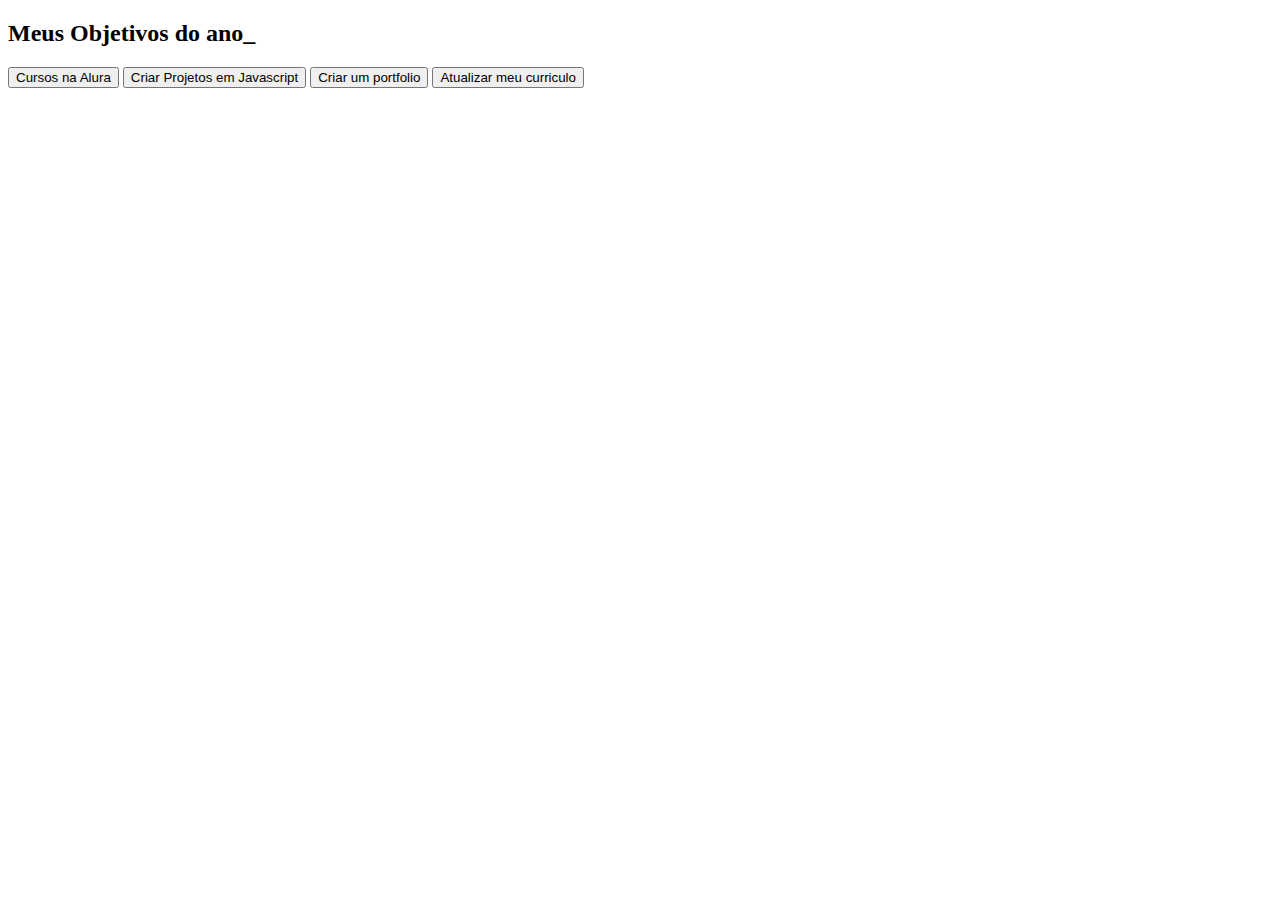
<file: Lariane/index.html>
<!DOCTYPE html>
<html lang="pt-br">
<head>
    <meta charset="UTF-8">
    <meta http-equiv="X-UA-Compatible" content="IE=edge">
    <meta name="viewport" content="width=device-width, initial-scale=1.0">
    <title>Meus objetivos do ano</title>
    <link rel="stylesheet" href="style.css">
</head>
<body>
    <section class="conteudo-principal">
    <h2 class="titulo-principal">Meus Objetivos do ano_</h2>
    <div class="botoes">
        <button class="botao">Cursos na Alura</button>
        <button class="botao">Criar Projetos em Javascript</button>
        <button class="botao">Criar um portfolio</button>
        <button class="botao">Atualizar meu curriculo</button>
    </div>
</body>
</html>
</file>
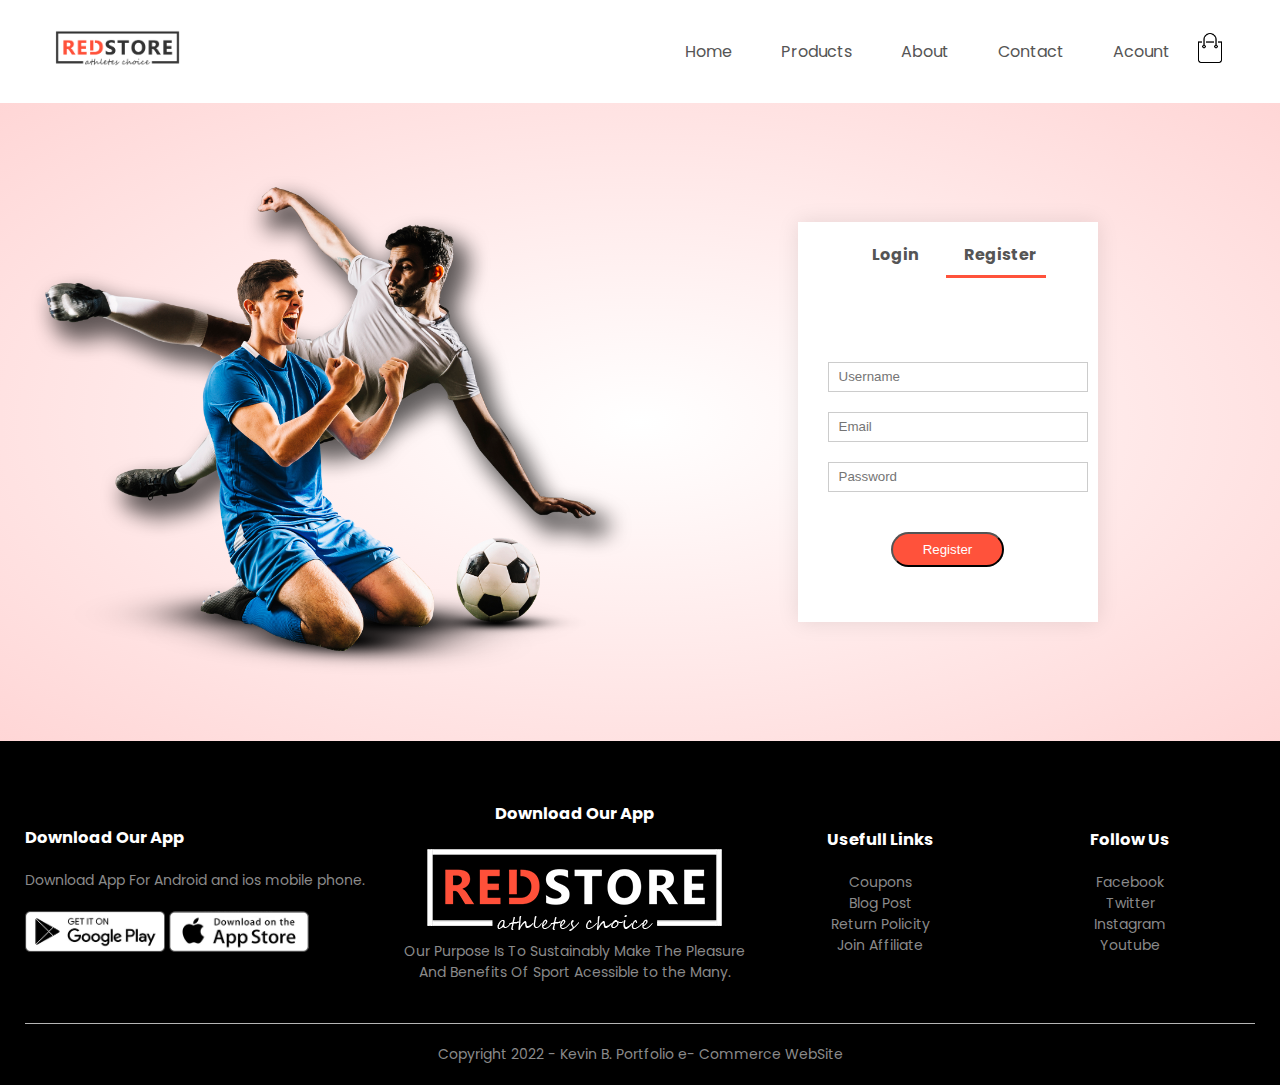
<file: loja lari/accountpage.html>
<!DOCTYPE html>
<html lang="pt-br">

<head>
    <meta charset="UTF-8">
    <title>Login - RedStore | Clothing and Style</title>
    <link rel="stylesheet" href="https://use.fontawesome.com/releases/v5.15.4/css/all.css" integrity="sha384-DyZ88mC6Up2uqS4h/KRgHuoeGwBcD4Ng9SiP4dIRy0EXTlnuz47vAwmeGwVChigm" crossorigin="anonymous" />
    <link rel="stylesheet" type="text/css" href="style.css">
    <link rel="preconnect" href="https://fonts.googleapis.com">
    <link rel="preconnect" href="https://fonts.gstatic.com" crossorigin>
    <link href="https://fonts.googleapis.com/css2?family=Poppins:wght@300;400;500;600&display=swap" rel="stylesheet">

<body>


    <div class="container">
        <div class="navbar">
            <div class="logo">
                <img src="images/logo.png" width="125px">
            </div>
            <nav>
                <ul id="MenuItems">
                    <li><a href="index.html">Home</a></li>
                    <li><a href="products.html">Products</a></li>
                    <li><a href="">About</a></li>
                    <li><a href="">Contact</a></li>
                    <li><a href="accountpage.html">Acount</a></li>
                </ul>
            </nav>
            <a href="cart.html"><img src="images/cart.png" width="30px" height="30px"></a>
            <img src="images/menu.png" class="menu-icon" onclick="menutoggle()">
            <img src="images/menu.png" class="menu-icon" onclick="menutoggle()">
        </div>
    </div>

    <!---------------------------account page--------------->

    <div class="account-page">
        <div class="container">
            <div class="row">
                <div class="col-2">
                    <img src="images/image1.png" width="100%">
                </div>

                <div class="col-2">
                    <div class="form-container">
                        <div class="form-btn">
                            <span onclick="login()">Login</span>
                            <span onclick="register()">Register</span>
                            <hr id="Indicator">
                        </div>

                        <form id="LoginForm">
                            <input type="text" placeholder="Username">
                            <input type="password" placeholder="Password">
                            <button type="submit" class="btn">Login</button>
                            <a href="">Forgot password</a>
                        </form>

                        <form id="RegForm">
                            <input type="text" placeholder="Username">
                            <input type="email" placeholder="Email">
                            <input type="password" placeholder="Password">
                            <button type="submit" class="btn">Register</button>
                        </form>
                    </div>
                </div>
            </div>
        </div>
    </div>


    <!--------------------------------------footer---------------------------->

    <div class="footer">
        <div class="container">
            <div class="row">
                <div class="footer-col-1">
                    <h3>Download Our App</h3>
                    <p>Download App For Android and ios mobile phone.</p>
                    <div class="app-logo">
                        <img src="images/play-store.png">
                        <img src="images/app-store.png">
                    </div>
                </div>

                <div class="footer-col-2">
                    <h3>Download Our App</h3>
                    <img src="images/logo-white.png">
                    <p>Our Purpose Is To Sustainably Make The Pleasure And Benefits Of Sport Acessible to the Many.</p>
                </div>

                <div class="footer-col-3">
                    <h3>Usefull Links</h3>
                    <ul>
                        <li>Coupons</li>
                        <li>Blog Post</li>
                        <li>Return Policity</li>
                        <li>Join Affiliate</li>
                    </ul>
                </div>

                <div class="footer-col-3">
                    <h3>Follow Us</h3>
                    <ul>
                        <li>Facebook</li>
                        <li>Twitter</li>
                        <li>Instagram</li>
                        <li>Youtube</li>
                    </ul>
                </div>
            </div>
            <hr>
            <p class="Copyright">Copyright 2022 - Kevin B. Portfolio e- Commerce WebSite</p>
        </div>
    </div>

    <!-------------------------js for toggle menu------------------->

    <script>
        var MenuItems = document.getElementById("MenuItems")

        MenuItems.style.maxHeight = "0px";

        function menutoggle() {
            if (MenuItems.style.maxHeight == "0px") {
                MenuItems.style.maxHeight = "200px"
            } else

            {
                MenuItems.style.maxHeight = "0px";

            }

        }
    </script>


    <!--------------------------------js for toggle form------------------>

    <script>
        var LoginForm = document.getElementById("LoginForm");
        var RegForm = document.getElementById("RegForm");
        var Indicator = document.getElementById("Indicator");

        function register() {

            RegForm.style.transform = "translateX(0px)";
            LoginForm.style.transform = "translateX(0px)";
            Indicator.style.transform = "translateX(100px)";
        }

        function login() {

            RegForm.style.transform = "translateX(300px)";
            LoginForm.style.transform = "translateX(300px)";
            Indicator.style.transform = "translateX(0px)";
        }
    </script>


</body>

</html>
</file>
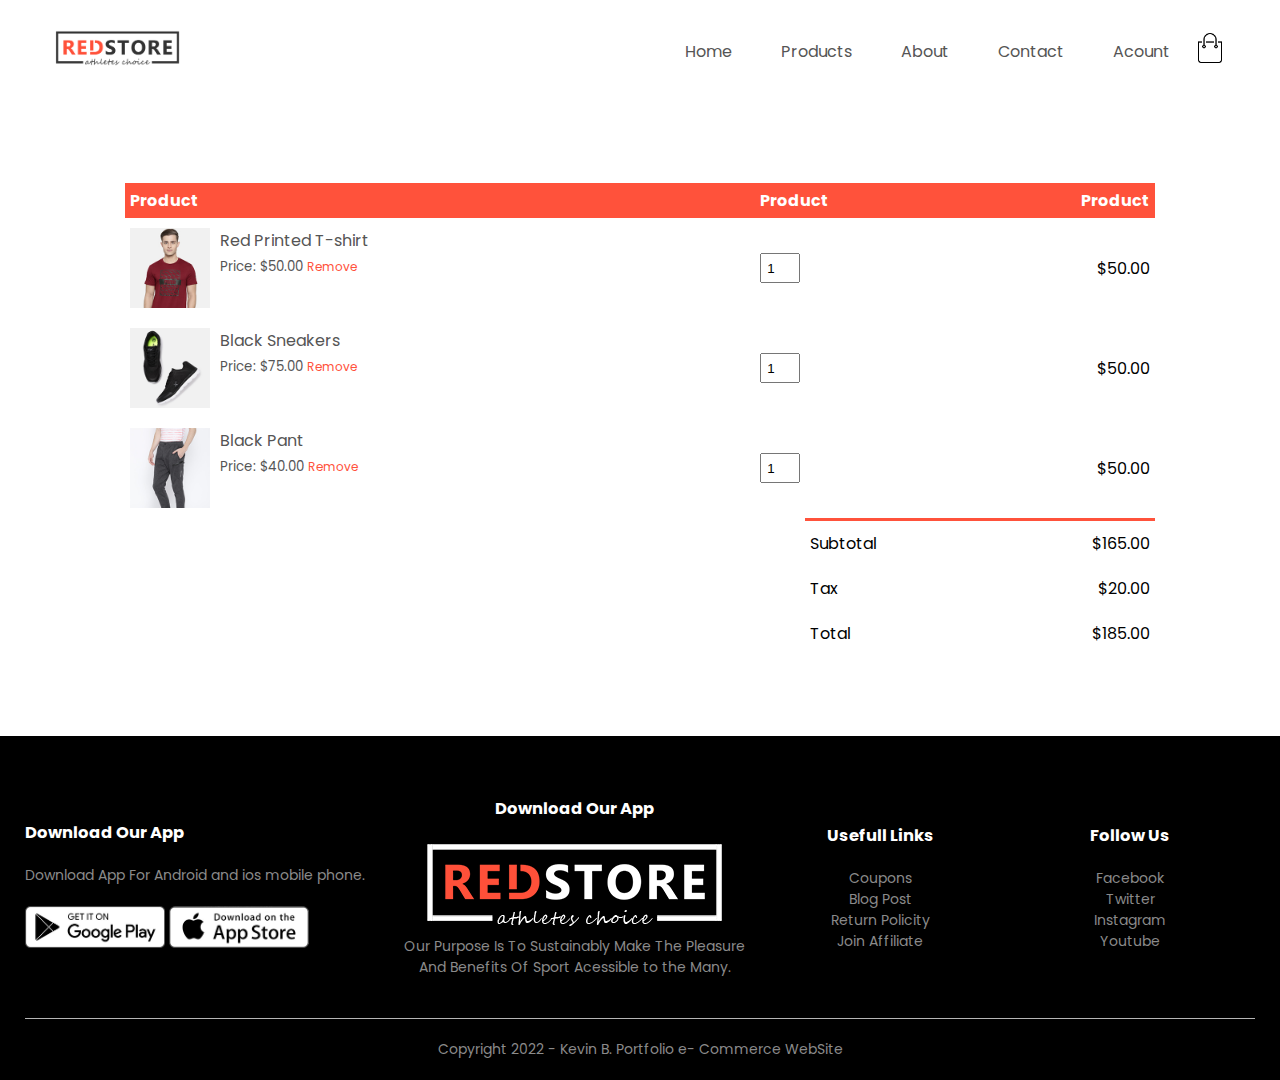
<file: loja lari/cart.html>
<!DOCTYPE html>
<html lang="pt-br">

<head>
    <meta charset="UTF-8">
    <title>My Cart - RedStore | Clothing and Style</title>
    <link rel="stylesheet" href="https://use.fontawesome.com/releases/v5.15.4/css/all.css" integrity="sha384-DyZ88mC6Up2uqS4h/KRgHuoeGwBcD4Ng9SiP4dIRy0EXTlnuz47vAwmeGwVChigm" crossorigin="anonymous" />
    <link rel="stylesheet" type="text/css" href="style.css">
    <link rel="preconnect" href="https://fonts.googleapis.com">
    <link rel="preconnect" href="https://fonts.gstatic.com" crossorigin>
    <link href="https://fonts.googleapis.com/css2?family=Poppins:wght@300;400;500;600&display=swap" rel="stylesheet">

<body>


    <div class="container">
        <div class="navbar">
            <div class="logo">
                <img src="images/logo.png" width="125px">
            </div>
            <nav>
                <ul id="MenuItems">
                    <li><a href="index.html">Home</a></li>
                    <li><a href="products.html">Products</a></li>
                    <li><a href="">About</a></li>
                    <li><a href="">Contact</a></li>
                    <li><a href="accountpage.html">Acount</a></li>
                </ul>
            </nav>
            <a href="cart.html"><img src="images/cart.png" width="30px" height="30px"></a>
            <img src="images/menu.png" class="menu-icon" onclick="menutoggle()">
            <img src="images/menu.png" class="menu-icon" onclick="menutoggle()">
        </div>
    </div>

    <!---------------------------cart items details--------------->

    <div class="small-container cart-page">

        <table>
            <tr>
                <th>Product</th>
                <th>Product</th>
                <th>Product</th>
            </tr>
            <tr>
                <td>
                    <div class="cart-info">
                        <img src="images/buy-1.jpg">
                        <div>
                            <p>Red Printed T-shirt</p>
                            <small>Price: $50.00</small>
                            <a href="">Remove</a>
                        </div>
                    </div>
                </td>
                <td><input type="number" value="1"></td>
                <td>$50.00</td>
            </tr>
            <tr>
                <td>
                    <div class="cart-info">
                        <img src="images/buy-2.jpg">
                        <div>
                            <p>Black Sneakers</p>
                            <small>Price: $75.00</small>
                            <a href="">Remove</a>
                        </div>
                    </div>
                </td>
                <td><input type="number" value="1"></td>
                <td>$50.00</td>
            </tr>
            <tr>
                <td>
                    <div class="cart-info">
                        <img src="images/buy-3.jpg">
                        <div>
                            <p>Black Pant</p>
                            <small>Price: $40.00</small>
                            <a href="">Remove</a>
                        </div>
                    </div>
                </td>
                <td><input type="number" value="1"></td>
                <td>$50.00</td>
            </tr>
        </table>

        <div class="total-price">
            <table>
                <tr>
                    <td>Subtotal</td>
                    <td>$165.00</td>
                </tr>
                <tr>
                    <td>Tax</td>
                    <td>$20.00</td>
                </tr>
                <tr>
                    <td>Total</td>
                    <td>$185.00</td>
                </tr>
            </table>
        </div>

    </div>


    <!--------------------------------------footer---------------------------->

    <div class="footer">
        <div class="container">
            <div class="row">
                <div class="footer-col-1">
                    <h3>Download Our App</h3>
                    <p>Download App For Android and ios mobile phone.</p>
                    <div class="app-logo">
                        <img src="images/play-store.png">
                        <img src="images/app-store.png">
                    </div>
                </div>

                <div class="footer-col-2">
                    <h3>Download Our App</h3>
                    <img src="images/logo-white.png">
                    <p>Our Purpose Is To Sustainably Make The Pleasure And Benefits Of Sport Acessible to the Many.</p>
                </div>

                <div class="footer-col-3">
                    <h3>Usefull Links</h3>
                    <ul>
                        <li>Coupons</li>
                        <li>Blog Post</li>
                        <li>Return Policity</li>
                        <li>Join Affiliate</li>
                    </ul>
                </div>

                <div class="footer-col-3">
                    <h3>Follow Us</h3>
                    <ul>
                        <li>Facebook</li>
                        <li>Twitter</li>
                        <li>Instagram</li>
                        <li>Youtube</li>
                    </ul>
                </div>
            </div>
            <hr>
            <p class="Copyright">Copyright 2022 - Kevin B. Portfolio e- Commerce WebSite</p>
        </div>
    </div>

    <!-------------------------js for toggle menu------------------->

    <script>
        var MenuItems = document.getElementById("MenuItems")

        MenuItems.style.maxHeight = "0px";

        function menutoggle() {
            if (MenuItems.style.maxHeight == "0px") {
                MenuItems.style.maxHeight = "200px"
            } else

            {
                MenuItems.style.maxHeight = "0px";

            }

        }
    </script>



</body>

</html>
</file>
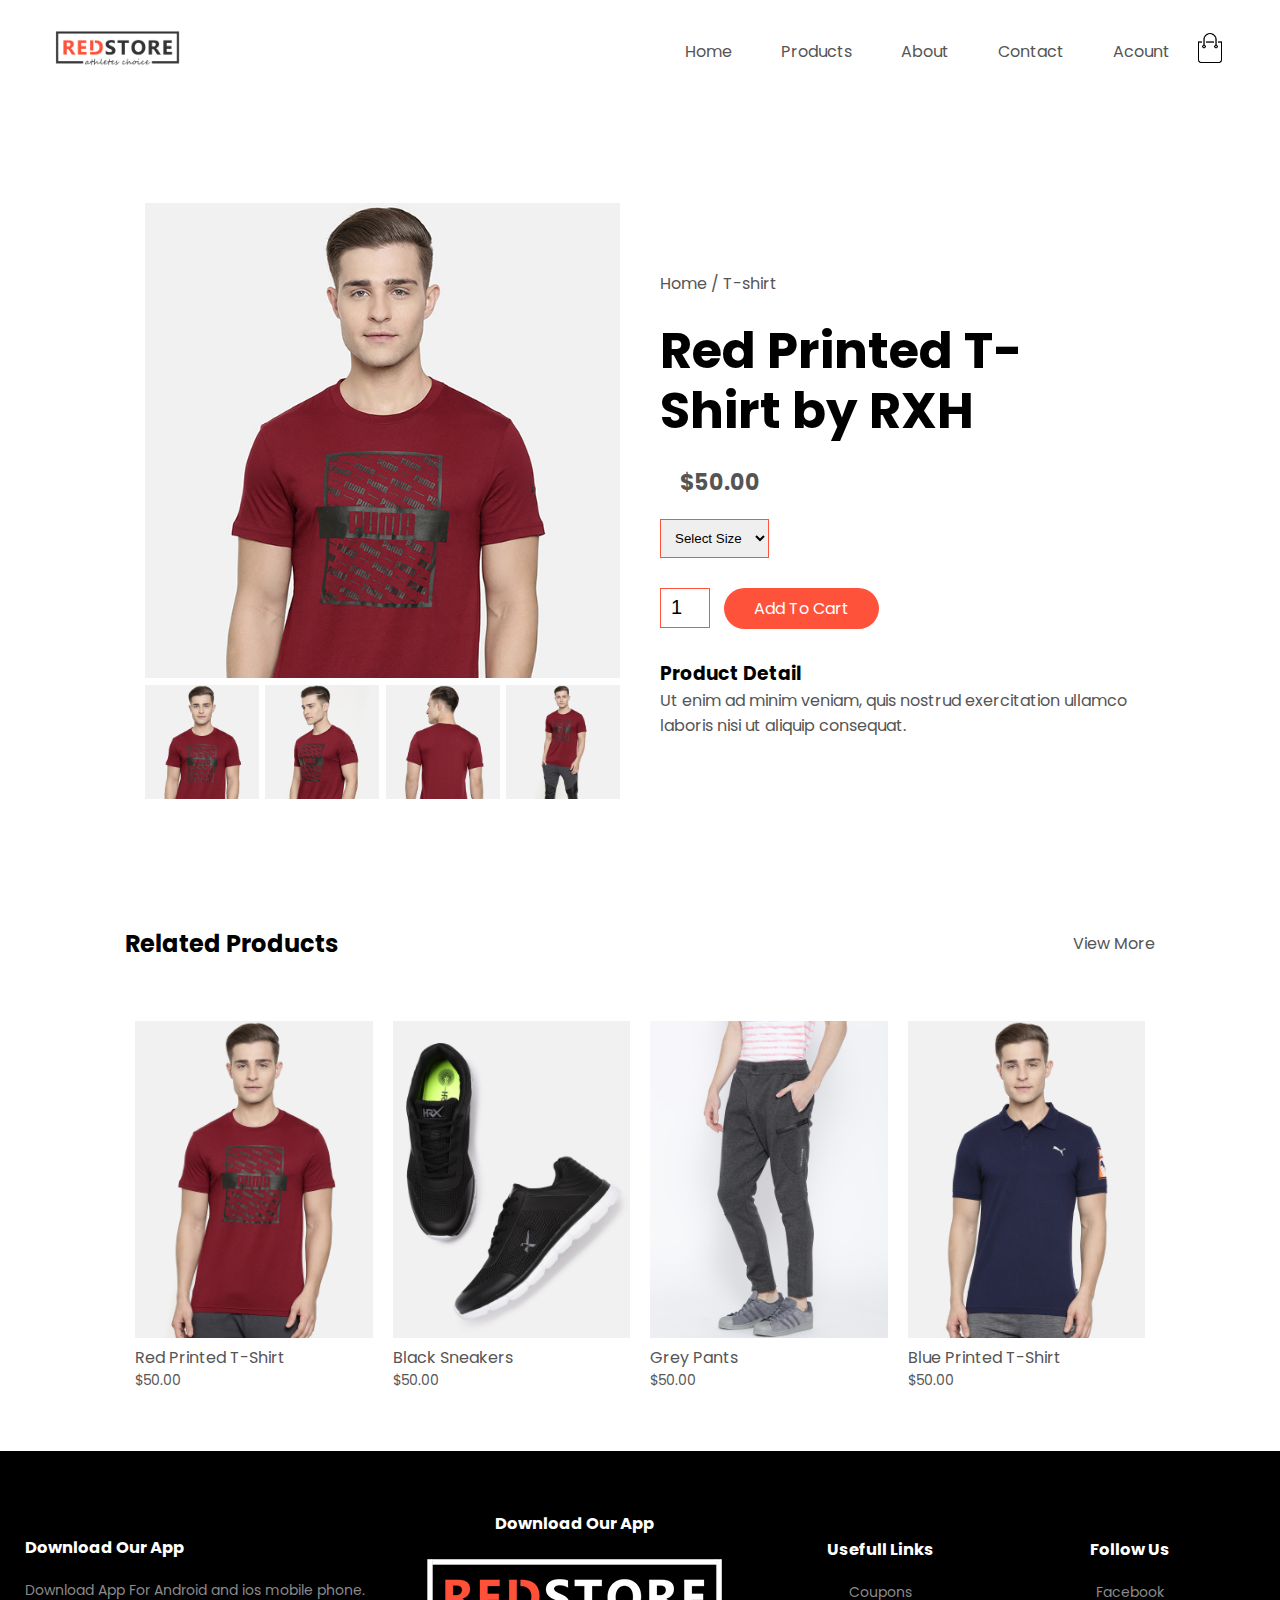
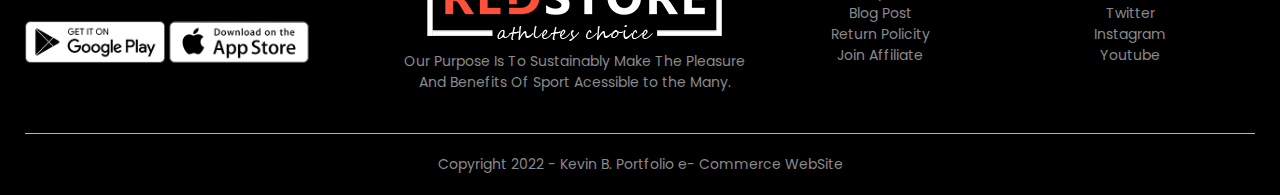
<file: loja lari/productdetail.html>
<!DOCTYPE html>
<html lang="pt-br">

<head>
    <meta charset="UTF-8">
    <title>Product Detail - RedStore | Clothing and Style</title>
    <link rel="stylesheet" href="https://use.fontawesome.com/releases/v5.15.4/css/all.css" integrity="sha384-DyZ88mC6Up2uqS4h/KRgHuoeGwBcD4Ng9SiP4dIRy0EXTlnuz47vAwmeGwVChigm" crossorigin="anonymous" />
    <link rel="stylesheet" type="text/css" href="style.css">
    <link rel="preconnect" href="https://fonts.googleapis.com">
    <link rel="preconnect" href="https://fonts.gstatic.com" crossorigin>
    <link href="https://fonts.googleapis.com/css2?family=Poppins:wght@300;400;500;600&display=swap" rel="stylesheet">

<body>


    <div class="container">
        <div class="navbar">
            <div class="logo">
                <img src="images/logo.png" width="125px">
            </div>
            <nav>
                <ul id="MenuItems">
                    <li><a href="index.html">Home</a></li>
                    <li><a href="products.html">Products</a></li>
                    <li><a href="">About</a></li>
                    <li><a href="">Contact</a></li>
                    <li><a href="accountpage.html">Acount</a></li>
                </ul>
            </nav>
            <a href="cart.html"><img src="images/cart.png" width="30px" height="30px"></a>
            <img src="images/menu.png" class="menu-icon" onclick="menutoggle()">
            <img src="images/menu.png" class="menu-icon" onclick="menutoggle()">
        </div>
    </div>

    <!----------------------single products details RED SHIRT-------->

    <div class="small-container single-product">
        <div class="row">
            <div class="col-2">
                <img src="images/gallery-1.jpg" width="100%" id="ProductImg">

                <div class="small-img-row">
                    <div class="small-img-col">
                        <img src="images/gallery-1.jpg" width="100%" class="small-img">
                    </div>
                    <div class="small-img-col">
                        <img src="images/gallery-2.jpg" width="100%" class="small-img">
                    </div>
                    <div class="small-img-col">
                        <img src="images/gallery-3.jpg" width="100%" class="small-img">
                    </div>
                    <div class="small-img-col">
                        <img src="images/gallery-4.jpg" width="100%" class="small-img">
                    </div>
                </div>


            </div>
            <div class="col-2">
                <p>Home / T-shirt</p>
                <h1>Red Printed T-Shirt by RXH</h1>
                <h4>$50.00</h4>
                <select>
                    <option>Select Size</option>
                    <option>XXL</option>
                    <option>XL</option>
                    <option>Large</option>
                    <option>Medium</option>
                    <option>Small</option>
                </select>
                <input type="number" value="1">
                <a href="" class="btn">Add To Cart</a>

                <h3>Product Detail</h3>
                <p>Ut enim ad minim veniam, quis nostrud exercitation ullamco laboris nisi ut aliquip consequat.</p>
            </div>
        </div>
    </div>



    <!---------------------title--------------->
    <div class="small-container">
        <div class="row row-2">
            <h2>Related Products</h2>
            <p>View More</p>
        </div>



    </div>





    <!---------------------products------------------------------------------->


    <div class="small-container">


        <div class="row">
            <div class="col-4">
                <img src="images/product-1.jpg">
                <h4>Red Printed T-Shirt</h4>
                <div class="rating">
                    <i class="fas fa-star"></i>
                    <i class="fas fa-star"></i>
                    <i class="fas fa-star"></i>
                    <i class="far fa-star"></i>
                    <i class="far fa-star"></i>
                </div>
                <p>$50.00</p>
            </div>

            <div class="col-4">
                <img src="images/product-2.jpg">
                <h4>Black Sneakers</h4>
                <div class="rating">
                    <i class="fas fa-star"></i>
                    <i class="fas fa-star"></i>
                    <i class="fas fa-star"></i>
                    <i class="fas fa-star"></i>
                    <i class="far fa-star"></i>
                </div>
                <p>$50.00</p>
            </div>

            <div class="col-4">
                <img src="images/product-3.jpg">
                <h4>Grey Pants</h4>
                <div class="rating">
                    <i class="fas fa-star"></i>
                    <i class="fas fa-star"></i>
                    <i class="fas fa-star"></i>
                    <i class="far fa-star"></i>
                    <i class="far fa-star"></i>
                </div>
                <p>$50.00</p>
            </div>

            <div class="col-4">
                <img src="images/product-4.jpg">
                <h4>Blue Printed T-Shirt</h4>
                <div class="rating">
                    <i class="fas fa-star"></i>
                    <i class="fas fa-star"></i>
                    <i class="fas fa-star"></i>
                    <i class="fas fa-star"></i>
                    <i class="fas fa-star"></i>
                </div>
                <p>$50.00</p>
            </div>
        </div>

    </div>





    <!--------------------------------------footer---------------------------->

    <div class="footer">
        <div class="container">
            <div class="row">
                <div class="footer-col-1">
                    <h3>Download Our App</h3>
                    <p>Download App For Android and ios mobile phone.</p>
                    <div class="app-logo">
                        <img src="images/play-store.png">
                        <img src="images/app-store.png">
                    </div>
                </div>

                <div class="footer-col-2">
                    <h3>Download Our App</h3>
                    <img src="images/logo-white.png">
                    <p>Our Purpose Is To Sustainably Make The Pleasure And Benefits Of Sport Acessible to the Many.</p>
                </div>

                <div class="footer-col-3">
                    <h3>Usefull Links</h3>
                    <ul>
                        <li>Coupons</li>
                        <li>Blog Post</li>
                        <li>Return Policity</li>
                        <li>Join Affiliate</li>
                    </ul>
                </div>

                <div class="footer-col-3">
                    <h3>Follow Us</h3>
                    <ul>
                        <li>Facebook</li>
                        <li>Twitter</li>
                        <li>Instagram</li>
                        <li>Youtube</li>
                    </ul>
                </div>
            </div>
            <hr>
            <p class="Copyright">Copyright 2022 - Kevin B. Portfolio e- Commerce WebSite</p>
        </div>
    </div>

    <!-------------------------js for toggle menu------------------->

    <script>
        var MenuItems = document.getElementById("MenuItems")

        MenuItems.style.maxHeight = "0px";

        function menutoggle() {
            if (MenuItems.style.maxHeight == "0px") {
                MenuItems.style.maxHeight = "200px"
            } else

            {
                MenuItems.style.maxHeight = "0px";

            }


        }
    </script>


    <!----------------------js for product gallery ------------------->


    <script>
        var ProductImg = document.getElementById("ProductImg");
        var SmallImg = document.getElementsByClassName("small-img");

        SmallImg[0].onclick = function() {
            ProductImg.src = SmallImg[0].src;
        }


        SmallImg[1].onclick = function() {
            ProductImg.src = SmallImg[1].src;
        }


        SmallImg[2].onclick = function() {
            ProductImg.src = SmallImg[2].src;
        }

        SmallImg[3].onclick = function() {
            ProductImg.src = SmallImg[3].src;
        }
    </script>



</body>

</html>
</file>
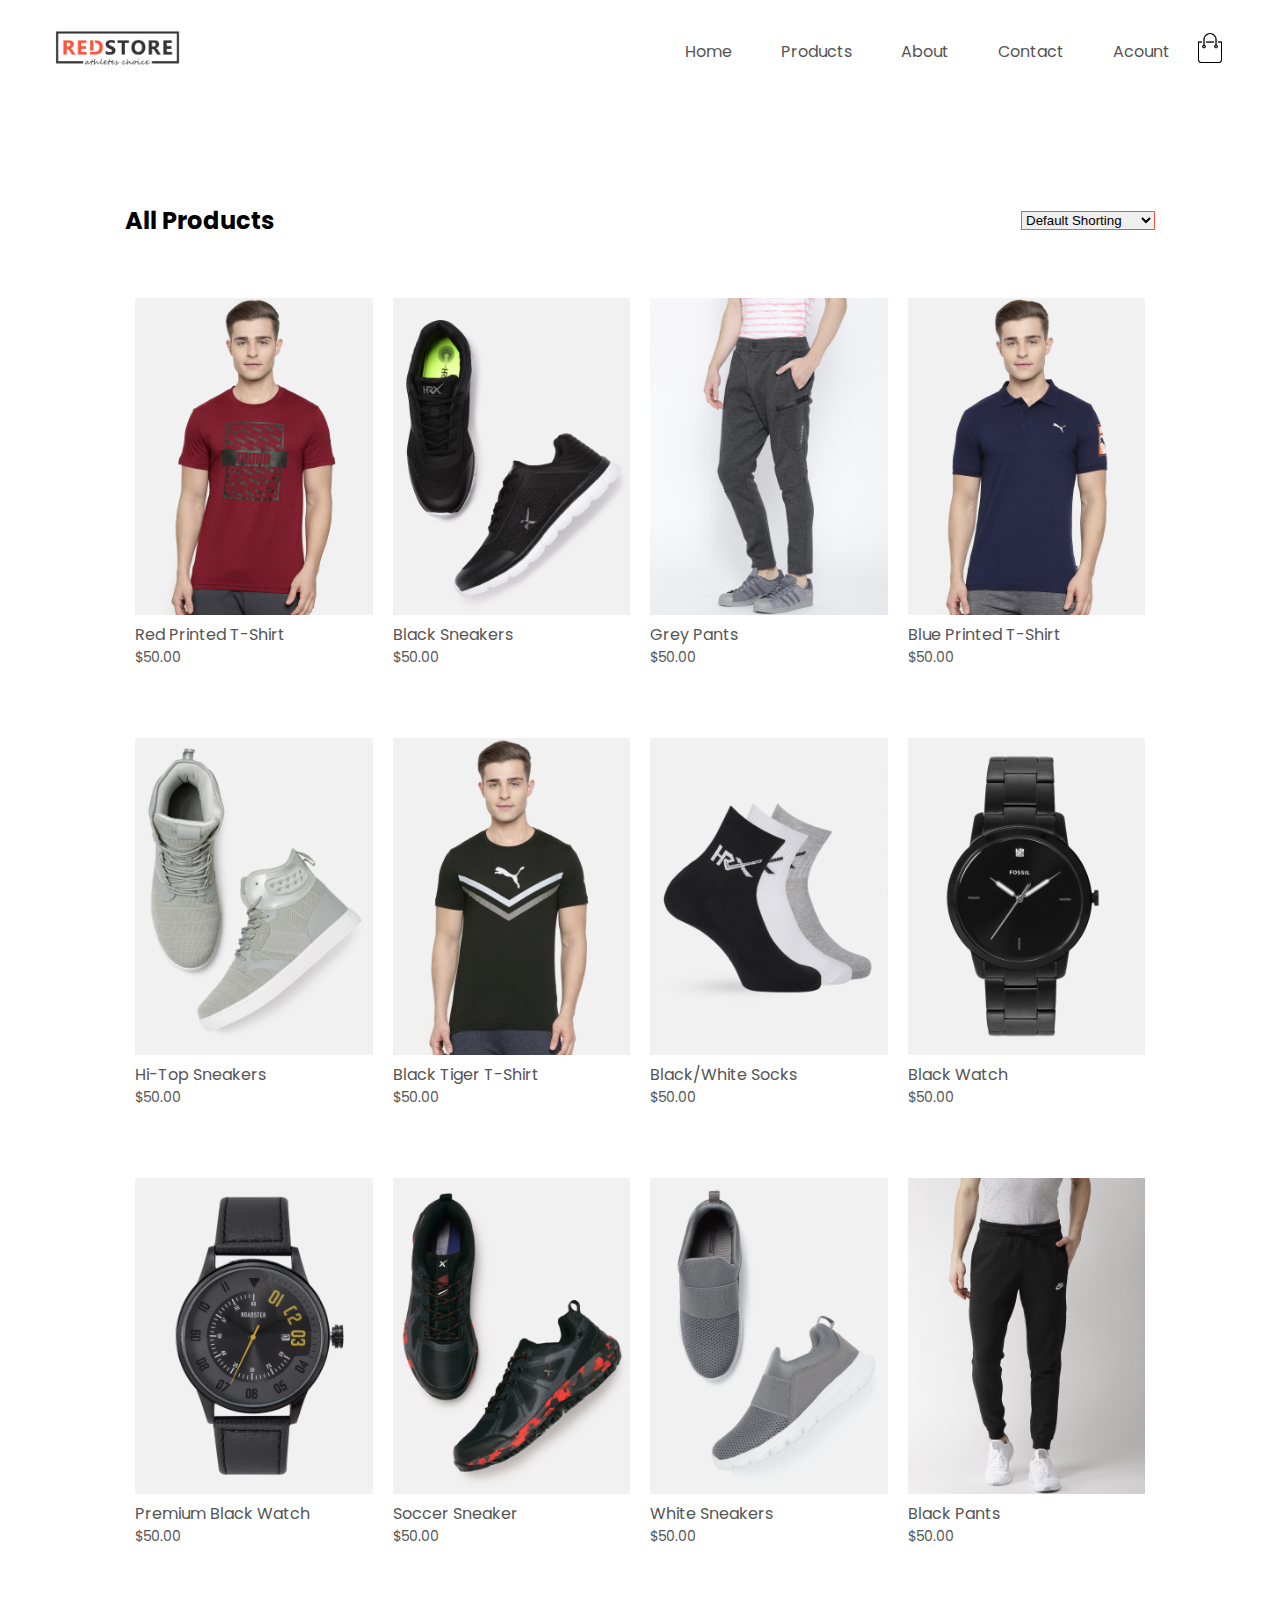
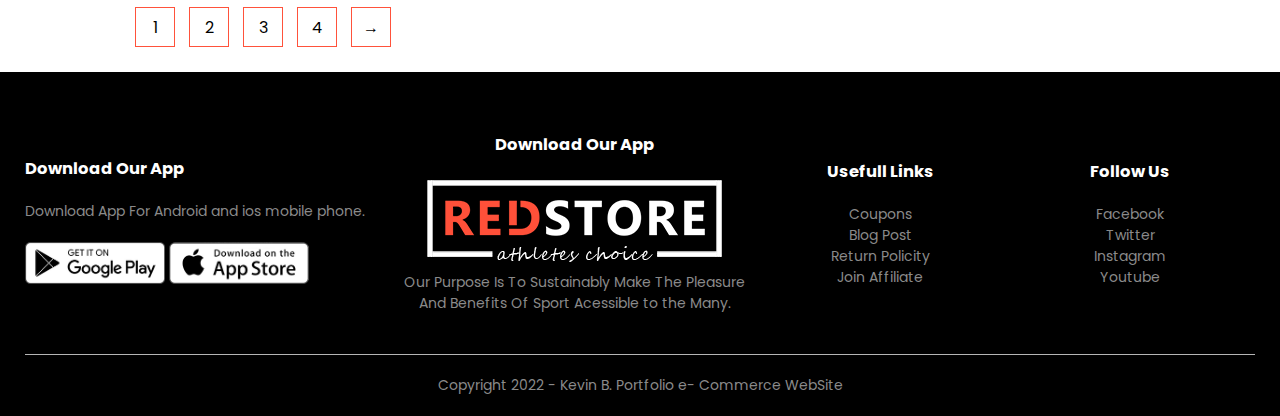
<file: loja lari/products.html>
<!DOCTYPE html>
<html lang="pt-br">

<head>
    <meta charset="UTF-8">
    <title>All Products - RedStore | Clothing and Style</title>
    <link rel="stylesheet" href="https://use.fontawesome.com/releases/v5.15.4/css/all.css" integrity="sha384-DyZ88mC6Up2uqS4h/KRgHuoeGwBcD4Ng9SiP4dIRy0EXTlnuz47vAwmeGwVChigm" crossorigin="anonymous" />
    <link rel="stylesheet" type="text/css" href="style.css">
    <link rel="preconnect" href="https://fonts.googleapis.com">
    <link rel="preconnect" href="https://fonts.gstatic.com" crossorigin>
    <link href="https://fonts.googleapis.com/css2?family=Poppins:wght@300;400;500;600&display=swap" rel="stylesheet">

<body>


    <div class="container">
        <div class="navbar">
            <div class="logo">
                <img src="images/logo.png" width="125px">
            </div>
            <nav>
                <ul id="MenuItems">
                    <li><a href="index.html">Home</a></li>
                    <li><a href="products.html">Products</a></li>
                    <li><a href="">About</a></li>
                    <li><a href="">Contact</a></li>
                    <li><a href="accountpage.html">Acount</a></li>
                </ul>
            </nav>
            <a href="cart.html"><img src="images/cart.png" width="30px" height="30px"></a>
            <img src="images/menu.png" class="menu-icon" onclick="menutoggle()">
            <img src="images/menu.png" class="menu-icon" onclick="menutoggle()">
        </div>
    </div>

    <div class="small-container">

        <div class="row row-2">
            <h2>All Products</h2>
            <select>
                <option>Default Shorting</option>
                <option>Short by price</option>
                <option>Short by popularity</option>
                <option>Short by rating</option>
                <option>Short by sale</option>
            </select>
        </div>

        <div class="row">
            <div class="col-4">
                <img src="images/product-1.jpg">
                <h4>Red Printed T-Shirt</h4>
                <div class="rating">
                    <i class="fas fa-star"></i>
                    <i class="fas fa-star"></i>
                    <i class="fas fa-star"></i>
                    <i class="far fa-star"></i>
                    <i class="far fa-star"></i>
                </div>
                <p>$50.00</p>
            </div>

            <div class="col-4">
                <img src="images/product-2.jpg">
                <h4>Black Sneakers</h4>
                <div class="rating">
                    <i class="fas fa-star"></i>
                    <i class="fas fa-star"></i>
                    <i class="fas fa-star"></i>
                    <i class="fas fa-star"></i>
                    <i class="far fa-star"></i>
                </div>
                <p>$50.00</p>
            </div>

            <div class="col-4">
                <img src="images/product-3.jpg">
                <h4>Grey Pants</h4>
                <div class="rating">
                    <i class="fas fa-star"></i>
                    <i class="fas fa-star"></i>
                    <i class="fas fa-star"></i>
                    <i class="far fa-star"></i>
                    <i class="far fa-star"></i>
                </div>
                <p>$50.00</p>
            </div>

            <div class="col-4">
                <img src="images/product-4.jpg">
                <h4>Blue Printed T-Shirt</h4>
                <div class="rating">
                    <i class="fas fa-star"></i>
                    <i class="fas fa-star"></i>
                    <i class="fas fa-star"></i>
                    <i class="fas fa-star"></i>
                    <i class="fas fa-star"></i>
                </div>
                <p>$50.00</p>
            </div>
        </div>

        <div class="row">
            <div class="col-4">
                <img src="images/product-5.jpg">
                <h4>Hi-Top Sneakers</h4>
                <div class="rating">
                    <i class="fas fa-star"></i>
                    <i class="fas fa-star"></i>
                    <i class="fas fa-star"></i>
                    <i class="far fa-star"></i>
                    <i class="far fa-star"></i>
                </div>
                <p>$50.00</p>
            </div>

            <div class="col-4">
                <img src="images/product-6.jpg">
                <h4>Black Tiger T-Shirt</h4>
                <div class="rating">
                    <i class="fas fa-star"></i>
                    <i class="fas fa-star"></i>
                    <i class="fas fa-star"></i>
                    <i class="fas fa-star"></i>
                    <i class="far fa-star"></i>
                </div>
                <p>$50.00</p>
            </div>

            <div class="col-4">
                <img src="images/product-7.jpg">
                <h4>Black/White Socks</h4>
                <div class="rating">
                    <i class="fas fa-star"></i>
                    <i class="fas fa-star"></i>
                    <i class="fas fa-star"></i>
                    <i class="far fa-star"></i>
                    <i class="far fa-star"></i>
                </div>
                <p>$50.00</p>
            </div>

            <div class="col-4">
                <img src="images/product-8.jpg">
                <h4>Black Watch</h4>
                <div class="rating">
                    <i class="fas fa-star"></i>
                    <i class="fas fa-star"></i>
                    <i class="fas fa-star"></i>
                    <i class="fas fa-star"></i>
                    <i class="fas fa-star"></i>
                </div>
                <p>$50.00</p>
            </div>
        </div>

        <div class="row">
            <div class="col-4">
                <img src="images/product-9.jpg">
                <h4>Premium Black Watch</h4>
                <div class="rating">
                    <i class="fas fa-star"></i>
                    <i class="fas fa-star"></i>
                    <i class="fas fa-star"></i>
                    <i class="far fa-star"></i>
                    <i class="far fa-star"></i>
                </div>
                <p>$50.00</p>
            </div>

            <div class="col-4">
                <img src="images/product-10.jpg">
                <h4>Soccer Sneaker</h4>
                <div class="rating">
                    <i class="fas fa-star"></i>
                    <i class="fas fa-star"></i>
                    <i class="fas fa-star"></i>
                    <i class="fas fa-star"></i>
                    <i class="far fa-star"></i>
                </div>
                <p>$50.00</p>
            </div>

            <div class="col-4">
                <img src="images/product-11.jpg">
                <h4>White Sneakers</h4>
                <div class="rating">
                    <i class="fas fa-star"></i>
                    <i class="fas fa-star"></i>
                    <i class="fas fa-star"></i>
                    <i class="far fa-star"></i>
                    <i class="far fa-star"></i>
                </div>
                <p>$50.00</p>
            </div>

            <div class="col-4">
                <img src="images/product-12.jpg">
                <h4>Black Pants</h4>
                <div class="rating">
                    <i class="fas fa-star"></i>
                    <i class="fas fa-star"></i>
                    <i class="fas fa-star"></i>
                    <i class="fas fa-star"></i>
                    <i class="fas fa-star"></i>
                </div>
                <p>$50.00</p>
            </div>
        </div>

        <div class="page-btn">
            <span>1</span>
            <span>2</span>
            <span>3</span>
            <span>4</span>
            <span>&#8594;</span>
        </div>
    </div>



    <!--------------------------------------footer---------------------------->

    <div class="footer">
        <div class="container">
            <div class="row">
                <div class="footer-col-1">
                    <h3>Download Our App</h3>
                    <p>Download App For Android and ios mobile phone.</p>
                    <div class="app-logo">
                        <img src="images/play-store.png">
                        <img src="images/app-store.png">
                    </div>
                </div>

                <div class="footer-col-2">
                    <h3>Download Our App</h3>
                    <img src="images/logo-white.png">
                    <p>Our Purpose Is To Sustainably Make The Pleasure And Benefits Of Sport Acessible to the Many.</p>
                </div>

                <div class="footer-col-3">
                    <h3>Usefull Links</h3>
                    <ul>
                        <li>Coupons</li>
                        <li>Blog Post</li>
                        <li>Return Policity</li>
                        <li>Join Affiliate</li>
                    </ul>
                </div>

                <div class="footer-col-3">
                    <h3>Follow Us</h3>
                    <ul>
                        <li>Facebook</li>
                        <li>Twitter</li>
                        <li>Instagram</li>
                        <li>Youtube</li>
                    </ul>
                </div>
            </div>
            <hr>
            <p class="Copyright">Copyright 2022 - Kevin B. Portfolio e- Commerce WebSite</p>
        </div>
    </div>

    <!-------------------------js for toggle menu------------------->

    <script>
        var MenuItems = document.getElementById("MenuItems")

        MenuItems.style.maxHeight = "0px";

        function menutoggle() {
            if (MenuItems.style.maxHeight == "0px") {
                MenuItems.style.maxHeight = "200px"
            } else

            {
                MenuItems.style.maxHeight = "0px";

            }


        }
    </script>



</body>

</html>
</file>
<file: Lariane/style.css>
:root{
    --cor-de-fundo: #1E1E1E;
    --verde: #6FFF57;
    --branco: #FFFFFF;
    --botao-ativo: #3A375E;
    --botaoinativi: rgba(58, 55, 94, 1);
    --texto-fundo: rgba(58, 55, 94, 0.3);
}
</file>
<file: loja lari/style.css>
* {
    margin: 0;
    padding: 0;
    box-sizing: border-box;
}

.navbar {
    display: flex;
    align-items: center;
    padding: 30px;
}

nav {
    flex: 1;
    text-align: right;
}

nav ul {
    display: inline-block;
    list-style-type: none;
}

body {
    font-family: 'Poppins', sans-serif;
}

nav ul li {
    display: inline-block;
    margin-left: 20px;
    margin-right: 25px;
}

a {
    text-decoration: none;
    color: #555;
}

p {
    color: #555;
}

.container {
    max-width: 1300px;
    margin: auto;
    padding-left: 25px;
    padding-right: 25px;
}

.row {
    display: flex;
    align-items: center;
    flex-wrap: wrap;
    justify-content: space-around;
}

.col-2 {
    flex-basis: 50%;
    min-width: 300px;
}

.col-2 img {
    max-width: 100%;
    padding: 50px 0;
}

.col-2 h1 {
    font-size: 50px;
    line-height: 60px;
    margin: 25px 0;
}

.btn {
    display: inline-block;
    background: #ff523b;
    color: #fff;
    padding: 8px 30px;
    margin: 30px 0;
    transition: background-color 0.5s;
    border-radius: 30px
}

.btn:hover {
    background: #563434;
}

.header {
    background: radial-gradient(#fff, #ffd6d6);
}

.header .row {
    margin-top: 70px;

}

.categories {
    margin: 70px 0;
}

.col-3 {
    flex-basis: 30%;
    min-width: 250px;
    margin-bottom: 30px;
}

.col-3 img {
    width: 100%
}

.small-container {
    max-width: 1080px;
    margin: auto;
    padding-left: 25px;
    padding-right: 25px;
}

.col-4 {
    flex-basis: 25%;
    padding: 10px;
    min-width: 200px;
    margin-bottom: 50px;
    transition: transform 0.5s;
}

.col-4 img {
    width: 100%;
}

.title {
    text-align: center;
    margin: 0 auto 80px;
    position: relative;
    line-height: 60px;
    color: #555;
}

.title::after {
    content: '';
    background: #ff523b;
    width: 80px;
    height: 5px;
    border-radius: 5px;
    position: absolute;
    bottom: 0;
    left: 50%;
    transform: translateX(-50%);
}

h4 {
    color: #555;
    font-weight: normal;
}

.col-4 p {
    font-size: 14px;
}

.col-4:hover {
    transform: translate(-5px);

}

/*-------------------offer-------------*/


.offer {
    background: radial-gradient(#fff, #ffd6d6);
    margin-top: 80px;
    padding: 30px 0;
}

.col-2 .offer-img {
    padding: 50px;
}

small {
    color: #555;
}

/*-------------------testimonial-------------*/

.testimonial {
    padding-top: 100px;
}

.testimonial .col-3 {
    text-align: center;
    padding: 40px 20px;
    box-shadow: 0 0 20px 0px rgba(0, 0, 0, 0.1);
    cursor: pointer;
    transition: 0.5s;
}

.testimonial .col-3 img {
    width: 50px;
    margin-top: 20px;
    border-radius: 50%;
}

.testimonial .col-3:hover {
    transform: translateY(-10px);

}

.col-3 p {
    font-size: 12px;
    margin: 12px 0;
    color: #777;
}

.testimonial .col-3 {
    font-weight: 600;
    color: #555;
    font-size: 16px;
}

/*----------------------- brands -----------------------------*/

.brands {
    margin: 100px auto;
}

.col-5 {
    width: 160px;
}

.col-5 img {
    width: 100%;
    cursor: pointer;
    filter: grayscale(100%);
}

.col-5 img:hover {
    filter: grayscale(0%);
}


/*-------------------------------------------footer--------------------------*/

.footer {
    background: #000;
    color: #8a8a8a;
    font-size: 14px;
    padding: 60px 0 20px;
}

.footer p {
    color: #8a8a8a;
}

.footer h3 {
    color: #fff;
    margin-bottom: 20px;
}

.footer-col-1,
.footer-col-2,
.footer-col-3,
.footer-col-4 {
    min-width: 250px;
    margin-bottom: 20px;
}

.footer-col-1 {
    flex-basis: 30%;
}

.footer-col-2 {
    flex: 1;
    text-align: center;
}


.footer-col-2-img {
    width: 180px;
    margin-bottom: 20px;
}


.footer-col-3,
.footer-col-4 {
    flex-basis: 12%;
    text-align: center;
}

ul {
    list-style-type: none;
}

.app-logo {
    margin-top: 20px;
}

.app-logo img {
    width: 140px;
}

.footer hr {
    border: none;
    background: #b5b5b5;
    height: 1px;
    margin: 20px 0;
}

.Copyright {
    text-align: center;
}

.menu-icon {
    width: 28px;
    margin-left: 20px;
    display: none;
}

/*------------------------- media for menu------------------ */

@media only screen and (max-width: 800px) {


    nav ul {
        position: absolute;
        top: 70px;
        left: 0;
        background: #333;
        width: 100%;
        overflow: hidden;
        transition: max-height 0.5s;
    }


    nav ul li {
        display: block;
        margin-right: 50px;
        margin-top: 10px;
        margin-bottom: 10px;
    }

    nav ul li a {
        color: #fff;

    }

    .menu-icon {
        display: block;
        cursor: pointer;
    }

}


/*----------------------- less 600 screen size---*/

@media only screen and (max-width: 600px) {
    .row {
        text-align: center;
    }

    .col-2,
    .col-3,
    .col-4 {
        flex-basis: 100%;
    }

    .single-product {
        text-align: left;
    }

    .single-product .col-2 {
        padding: 20px 0;
    }

    .single-product h1 {
        font-size: 26px;
        line-height: 32px;
    }
}

/*--------------------------- all products------------*/

.row-2 {
    justify-content: space-between;
    margin: 100px auto 50px;
}

select {
    border: 1px solid #ff523b;
}

select:focus {
    outline: none;
}

page-btn {
    margin: 0 auto80px;
}

.page-btn span {
    display: inline-block;
    border: 1px solid #ff523b;
    margin-left: 10px;
    width: 40px;
    height: 40px;
    text-align: center;
    line-height: 40px;
    cursor: pointer;
    margin-bottom: 25px;
}

.page-btn span:hover {
    background: #ff523b;
    color: #fff;
}

*/--------------------------singleproductetail -------------*/ .cart-info p {
    display: none;
}

.single-product {
    margin-top: 80px;
}

.single-product .col-2 img {
    padding: 0;
}

.single-product .col-2 {
    padding: 20px;
}

.single-product h4 {
    margin: 20px;
    font-size: 22px;
    font-weight: bold;
}

.single-product select {
    display: block;
    padding: 10px;
    margin-top: 20px;
}

.single-product input {
    width: 50px;
    height: 40px;
    padding-left: 10px;
    font-size: 20px;
    margin-right: 10px;
    border: 1px solid #ff523b;

}

input:focus {
    outline: none;
}

.small-img-row {
    display: flex;
    justify-content: space-between;
}

.small-img-col {
    flex-basis: 24%;
    cursor: pointer;
}

/*----------------------------cart items-----------------*/

.cart-page {
    margin: 80px auto;
}

table {
    width: 100%;
    border-collapse: collapse;
}

.cart-info {
    display: flex;
    flex-wrap: wrap;
}

th {
    text-align: left;
    padding: 5px;
    color: #fff;
    background: #ff523b;
}

td {
    padding: 10px 5px;
}

td input {
    width: 40px;
    height: 30px;
    padding: 5px;
}

td a {
    color: #ff523b;
    font-size: 12px;
}

td img {
    width: 80px;
    height: 80px;
    margin-right: 10px;
}

.total-price {
    display: flex;
    justify-content: flex-end;

}

.total-price table {
    border-top: 3px solid #ff523b;
    width: 100%;
    max-width: 350px;
}

td:last-child {
    text-align: right;

}

th:last-child {
    text-align: right;

}



/*----------------------------account items-----------------*/

.account-page {
    padding: 50px auto 0;
    background: radial-gradient(#fff, #ffd6d6);
}

.form-container {
    background: #fff;
    width: 300px;
    height: 400px;
    position: relative;
    text-align: center;
    padding: 20px 0;
    margin: auto;
    box-shadow: 0 0 20px 0px rgba(0, 0, 0, 0.1);
    overflow: hidden;
}

.form-container span {
    font-weight: bold;
    padding: 0 10px;
    color: #555;
    cursor: pointer;
    width: 100px;
    display: inline-block
}

.form-btn {
    display: inline-block;
}

.form-container form {
    max-width: 300px;
    padding: 0 20px;
    position: absolute;
    top: 130px;
    transition: transform 1s;
}

form input {
    width: 100%;
    height: 30px;
    margin: 10px;
    padding: 0 10px;
    border: 1px solid #ccc;
}

/*------------------btnregister-----------------*/

#LoginForm {
    left: -300px;
}

#RegForm {
    left: 0;
}

form a {
    font-size: 12px;
}

#Indicator {
    width: 100px;
    border: none;
    background: #ff523b;
    height: 3px;
    margin-top: 8px;
    transform: translateX(100px);
    transition: transform 1s;
}
</file>
